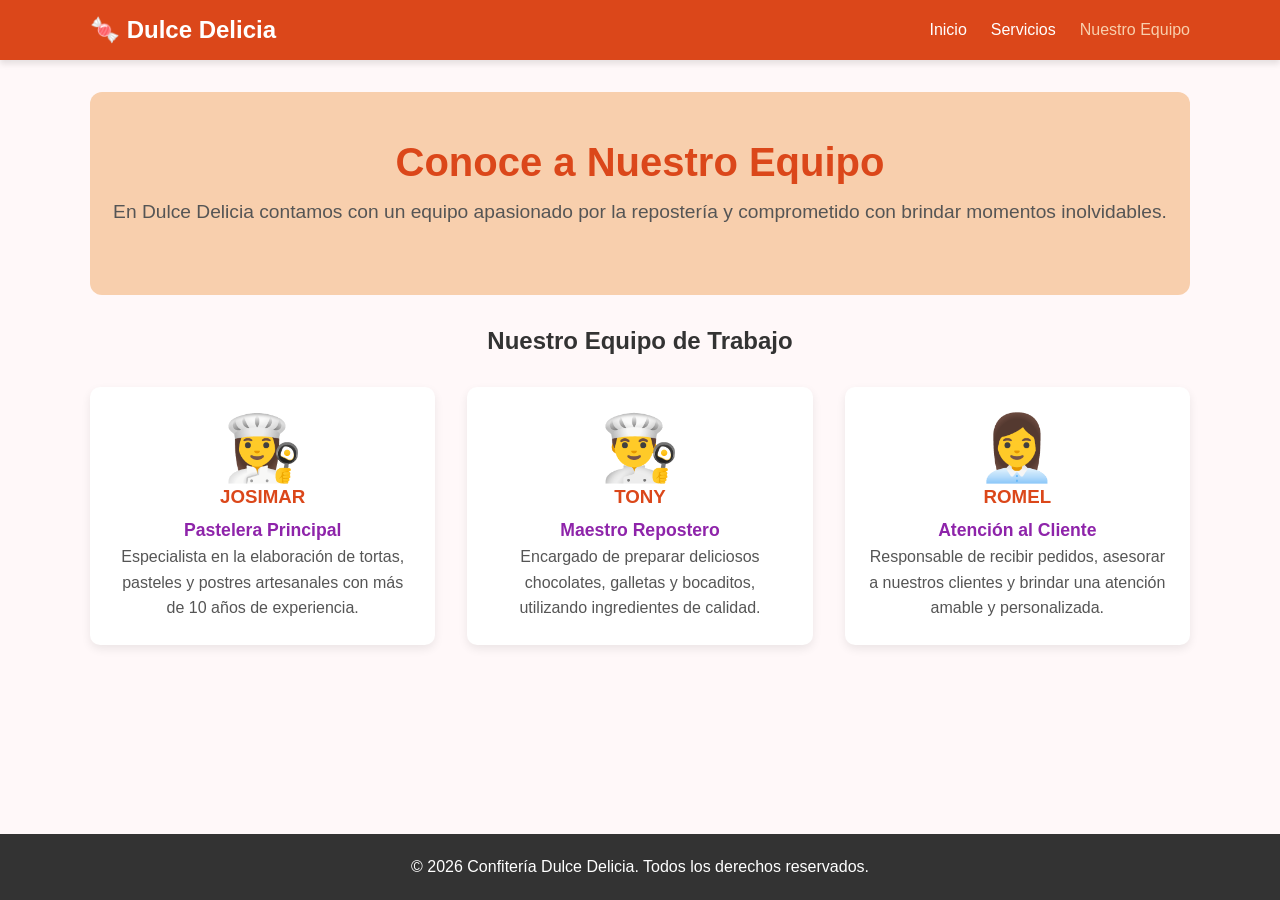
<file: equipo.html>
<!DOCTYPE html>
<html lang="es">
<head>
    <meta charset="UTF-8">
    <meta name="viewport" content="width=device-width, initial-scale=1.0">
    <title>Confitería Dulce Delicia - Equipo</title>
    <link rel="stylesheet" href="style.css">
</head>
<body>

    <!-- Encabezado -->
    <header>
        <nav>
            <div class="logo">🍬 Dulce Delicia</div>

            <ul class="nav-links">
                <li>
                    <a href="index.html">Inicio</a>
                </li>
                <li>
                    <a href="servicios.html">Servicios</a>
                </li>
                <li>
                    <a href="equipo.html" class="active">
                        Nuestro Equipo
                    </a>
                </li>
            </ul>
        </nav>
    </header>

    <main>

        <!-- Presentación -->
        <section class="hero">
            <h1>Conoce a Nuestro Equipo</h1>
            <p>
                En Dulce Delicia contamos con un equipo
                apasionado por la repostería y comprometido
                con brindar momentos inolvidables.
            </p>
        </section>

        <!-- Trabajadores -->
        <section>
            <h2 style="text-align: center; margin-bottom: 2rem;">
                Nuestro Equipo de Trabajo
            </h2>

            <div class="grid">

                <!-- Trabajador 1 -->
                <article class="card">
                    <div style="font-size: 4rem;">
                        👩‍🍳
                    </div>

                    <h3>JOSIMAR</h3>

                    <p class="price">
                        Pastelera Principal
                    </p>

                    <p>
                        Especialista en la elaboración
                        de tortas, pasteles y postres
                        artesanales con más de 10 años
                        de experiencia.
                    </p>
                </article>

                <!-- Trabajador 2 -->
                <article class="card">
                    <div style="font-size: 4rem;">
                        👨‍🍳
                    </div>

                    <h3>TONY</h3>

                    <p class="price">
                        Maestro Repostero
                    </p>

                    <p>
                        Encargado de preparar deliciosos
                        chocolates, galletas y bocaditos,
                        utilizando ingredientes de calidad.
                    </p>
                </article>

                <!-- Trabajador 3 -->
                <article class="card">
                    <div style="font-size: 4rem;">
                        👩‍💼
                    </div>

                    <h3>ROMEL</h3>

                    <p class="price">
                        Atención al Cliente
                    </p>

                    <p>
                        Responsable de recibir pedidos,
                        asesorar a nuestros clientes
                        y brindar una atención amable
                        y personalizada.
                    </p>
                </article>

            </div>
        </section>

    </main>

    <!-- Pie de página -->
    <footer>
        <p>
            &copy; 2026 Confitería Dulce Delicia.
            Todos los derechos reservados.
        </p>
    </footer>

</body>
</html>
</file>
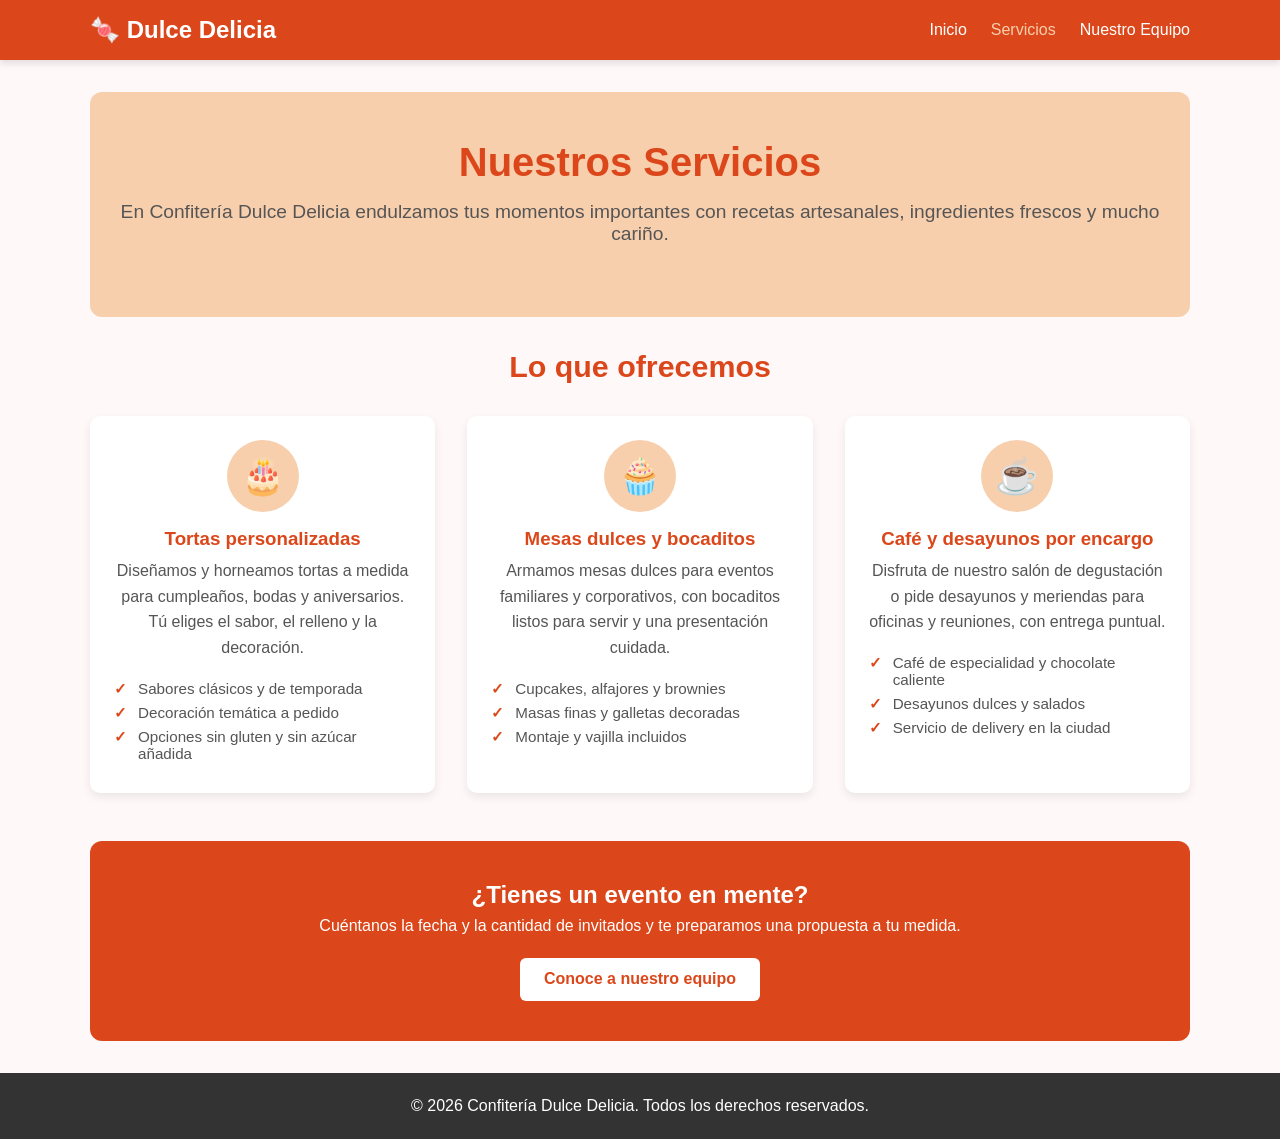
<file: servicios.html>
<!DOCTYPE html>
<html lang="es">
<head>
  <meta charset="UTF-8">
  <meta name="viewport" content="width=device-width, initial-scale=1.0">
  <title>Servicios - Confitería Dulce Delicia</title>
  <meta name="description" content="Tortas personalizadas, mesas dulces y café por encargo: conoce los servicios de Confitería Dulce Delicia.">
  <link rel="stylesheet" href="style.css">
</head>
<body>

  <!-- ====== Menú de navegación (idéntico al de index.html) ====== -->
  <header>
    <nav>
      <div class="logo">🍬 Dulce Delicia</div>
      <ul class="nav-links">
        <li><a href="index.html">Inicio</a></li>
        <li><a href="servicios.html" class="active">Servicios</a></li>
        <li><a href="equipo.html">Nuestro Equipo</a></li>
      </ul>
    </nav>
  </header>

  <main>

    <!-- ====== Encabezado de la sección ====== -->
    <section class="hero">
      <h1>Nuestros Servicios</h1>
      <p>
        En Confitería Dulce Delicia endulzamos tus momentos importantes con recetas
        artesanales, ingredientes frescos y mucho cariño.
      </p>
    </section>

    <!-- ====== Los tres servicios ====== -->
    <section class="seccion">
      <h2 class="titulo-seccion">Lo que ofrecemos</h2>

      <div class="grid">

        <!-- Servicio 1 -->
        <article class="card">
          <div class="card-icono">🎂</div>
          <h3>Tortas personalizadas</h3>
          <p>
            Diseñamos y horneamos tortas a medida para cumpleaños, bodas y
            aniversarios. Tú eliges el sabor, el relleno y la decoración.
          </p>
          <ul class="card-lista">
            <li>Sabores clásicos y de temporada</li>
            <li>Decoración temática a pedido</li>
            <li>Opciones sin gluten y sin azúcar añadida</li>
          </ul>
        </article>

        <!-- Servicio 2 -->
        <article class="card">
          <div class="card-icono">🧁</div>
          <h3>Mesas dulces y bocaditos</h3>
          <p>
            Armamos mesas dulces para eventos familiares y corporativos, con
            bocaditos listos para servir y una presentación cuidada.
          </p>
          <ul class="card-lista">
            <li>Cupcakes, alfajores y brownies</li>
            <li>Masas finas y galletas decoradas</li>
            <li>Montaje y vajilla incluidos</li>
          </ul>
        </article>

        <!-- Servicio 3 -->
        <article class="card">
          <div class="card-icono">☕</div>
          <h3>Café y desayunos por encargo</h3>
          <p>
            Disfruta de nuestro salón de degustación o pide desayunos y meriendas
            para oficinas y reuniones, con entrega puntual.
          </p>
          <ul class="card-lista">
            <li>Café de especialidad y chocolate caliente</li>
            <li>Desayunos dulces y salados</li>
            <li>Servicio de delivery en la ciudad</li>
          </ul>
        </article>

      </div>
    </section>

    <!-- ====== Franja de contacto ====== -->
    <section class="franja">
      <h2>¿Tienes un evento en mente?</h2>
      <p>Cuéntanos la fecha y la cantidad de invitados y te preparamos una propuesta a tu medida.</p>
      <a class="btn" href="equipo.html">Conoce a nuestro equipo</a>
    </section>

  </main>

  <footer>
    <p>&copy; 2026 Confitería Dulce Delicia. Todos los derechos reservados.</p>
  </footer>

</body>
</html>
</file>
<file: style.css>
/* --- Variables y Reset --- */
:root {
  --primary-color: #db471a;
  --secondary-color: #f8cfad;
  --accent-color: #8e24aa;
  --bg-color: #fff8f9;
  --text-color: #333333;
  --card-bg: #ffffff;
}

* {
  box-sizing: border-box;
  margin: 0;
  padding: 0;
  font-family: 'Segoe UI', Tahoma, Geneva, Verdana, sans-serif;
}

body {
  background-color: var(--bg-color);
  color: var(--text-color);
  display: flex;
  flex-direction: column;
  min-height: 100vh;
}

/* --- Navegación --- */
header {
  background-color: var(--primary-color);
  padding: 1rem 2rem;
  box-shadow: 0 4px 6px rgba(0,0,0,0.1);
}

nav {
  display: flex;
  justify-content: space-between;
  align-items: center;
  max-width: 1100px;
  margin: 0 auto;
}

.logo {
  color: white;
  font-size: 1.5rem;
  font-weight: bold;
}

.nav-links {
  list-style: none;
  display: flex;
  gap: 1.5rem;
}

.nav-links a {
  color: white;
  text-decoration: none;
  font-weight: 500;
  transition: color 0.3s;
}

.nav-links a:hover,
.nav-links a.active {
  color: var(--secondary-color);
}

/* --- Contenido Principal --- */
main {
  flex: 1;
  max-width: 1100px;
  width: 90%;
  margin: 2rem auto;
}

.hero {
  text-align: center;
  padding: 3rem 1rem;
  background-color: var(--secondary-color);
  border-radius: 12px;
  margin-bottom: 2rem;
}

.hero h1 {
  color: var(--primary-color);
  font-size: 2.5rem;
  margin-bottom: 1rem;
}

.hero p {
  font-size: 1.2rem;
  color: #555;
  margin-bottom: 1.5rem;
}

/* --- Formularios --- */
.subscription-form {
  display: flex;
  justify-content: center;
  gap: 0.5rem;
  margin-top: 1rem;
}

.subscription-form input[type="email"] {
  padding: 0.8rem;
  border: 1px solid #ccc;
  border-radius: 6px;
  width: 280px;
}

.btn {
  background-color: var(--primary-color);
  color: white;
  border: none;
  padding: 0.8rem 1.5rem;
  border-radius: 6px;
  cursor: pointer;
  font-weight: bold;
  transition: background-color 0.3s;
}

.btn:hover {
  background-color: var(--accent-color);
}

/* --- Filtros y Grillas --- */
.filter-container {
  display: flex;
  justify-content: center;
  gap: 1rem;
  margin-bottom: 2rem;
}

.btn-filter {
  background-color: white;
  color: var(--primary-color);
  border: 2px solid var(--primary-color);
  padding: 0.5rem 1.2rem;
  border-radius: 20px;
  cursor: pointer;
  font-weight: 600;

  transition: all 0.3s;
}

.btn-filter.active,
.btn-filter:hover {
  background-color: var(--primary-color);
  color: white;
}

.grid {
  display: grid;
  grid-template-columns: repeat(auto-fit, minmax(280px, 1fr));
  gap: 2rem;
}

.card {
  background-color: var(--card-bg);
  border-radius: 10px;
  overflow: hidden;
  box-shadow: 0 4px 10px rgba(0,0,0,0.08);
  transition: transform 0.3s;
  padding: 1.5rem;
  text-align: center;
}

.card:hover {
  transform: translateY(-5px);
}

.card h3 {
  color: var(--primary-color);
  margin-bottom: 0.5rem;
}

.card .price {
  font-weight: bold;
  color: var(--accent-color);
  margin-top: 0.5rem;
  font-size: 1.1rem;
}

/* --- Modal --- */
.modal {
  display: none;
  position: fixed;
  top: 0;
  left: 0;
  width: 100%;
  height: 100%;
  background-color: rgba(0,0,0,0.5);
  justify-content: center;
  align-items: center;
}

.modal-content {
  background-color: white;
  padding: 2rem;
  border-radius: 10px;
  max-width: 500px;
  width: 90%;
  position: relative;
}

.close-btn {
  position: absolute;
  top: 10px;
  right: 15px;
  font-size: 1.5rem;
  cursor: pointer;
  color: #888;
}

/* --- Pie de Página --- */
footer {
  background-color: #333;
  color: white;
  text-align: center;
  padding: 1.5rem;
  margin-top: auto;
}
/* ==========================================================================
   COMPONENTES COMPARTIDOS DEL EQUIPO
   Añadido por el Estudiante 2 (sección de servicios).
   Se agrega al final para NO modificar nada de index.html.
   Usa las mismas variables definidas arriba en :root para que las tres
   páginas del sitio mantengan la misma identidad visual.
   ========================================================================== */

/* ---------- Títulos de sección ---------- */
.seccion {
  margin-bottom: 3rem;
}

.titulo-seccion {
  text-align: center;
  color: var(--primary-color);
  font-size: 1.9rem;
  margin-bottom: 2rem;
}

/* ---------- Tarjetas de servicios ---------- */
.card .card-icono {
  width: 72px;
  height: 72px;
  margin: 0 auto 1rem;
  display: grid;
  place-items: center;
  font-size: 2.2rem;
  background-color: var(--secondary-color);
  border-radius: 50%;
}

.card p {
  color: #555;
  line-height: 1.6;
}

.card-lista {
  list-style: none;
  margin-top: 1.2rem;
  text-align: left;
}

.card-lista li {
  position: relative;
  padding-left: 1.5rem;
  margin-bottom: 0.45rem;
  color: #555;
  font-size: 0.95rem;
}

.card-lista li::before {
  content: "✓";
  position: absolute;
  left: 0;
  color: var(--primary-color);
  font-weight: bold;
}

/* ---------- Franja de contacto ---------- */
.franja {
  text-align: center;
  background-color: var(--primary-color);
  color: #ffffff;
  border-radius: 12px;
  padding: 2.5rem 1.5rem;
  margin-top: 1rem;
}

.franja h2 {
  margin-bottom: 0.5rem;
}

.franja p {
  margin-bottom: 1.4rem;
}

.franja .btn {
  background-color: #ffffff;
  color: var(--primary-color);
  display: inline-block;
  text-decoration: none;
}

.franja .btn:hover {
  background-color: var(--secondary-color);
}

/* ---------- Diseño adaptable (móvil) ---------- */
@media (max-width: 640px) {
  header {
    padding: 1rem;
  }

  nav {
    flex-direction: column;
    gap: 0.8rem;
  }

  .nav-links {
    gap: 1rem;
  }

  .hero {
    padding: 2rem 1rem;
  }

  .hero h1 {
    font-size: 1.8rem;
  }

  .franja {
    padding: 2rem 1rem;
  }
}
</file>
